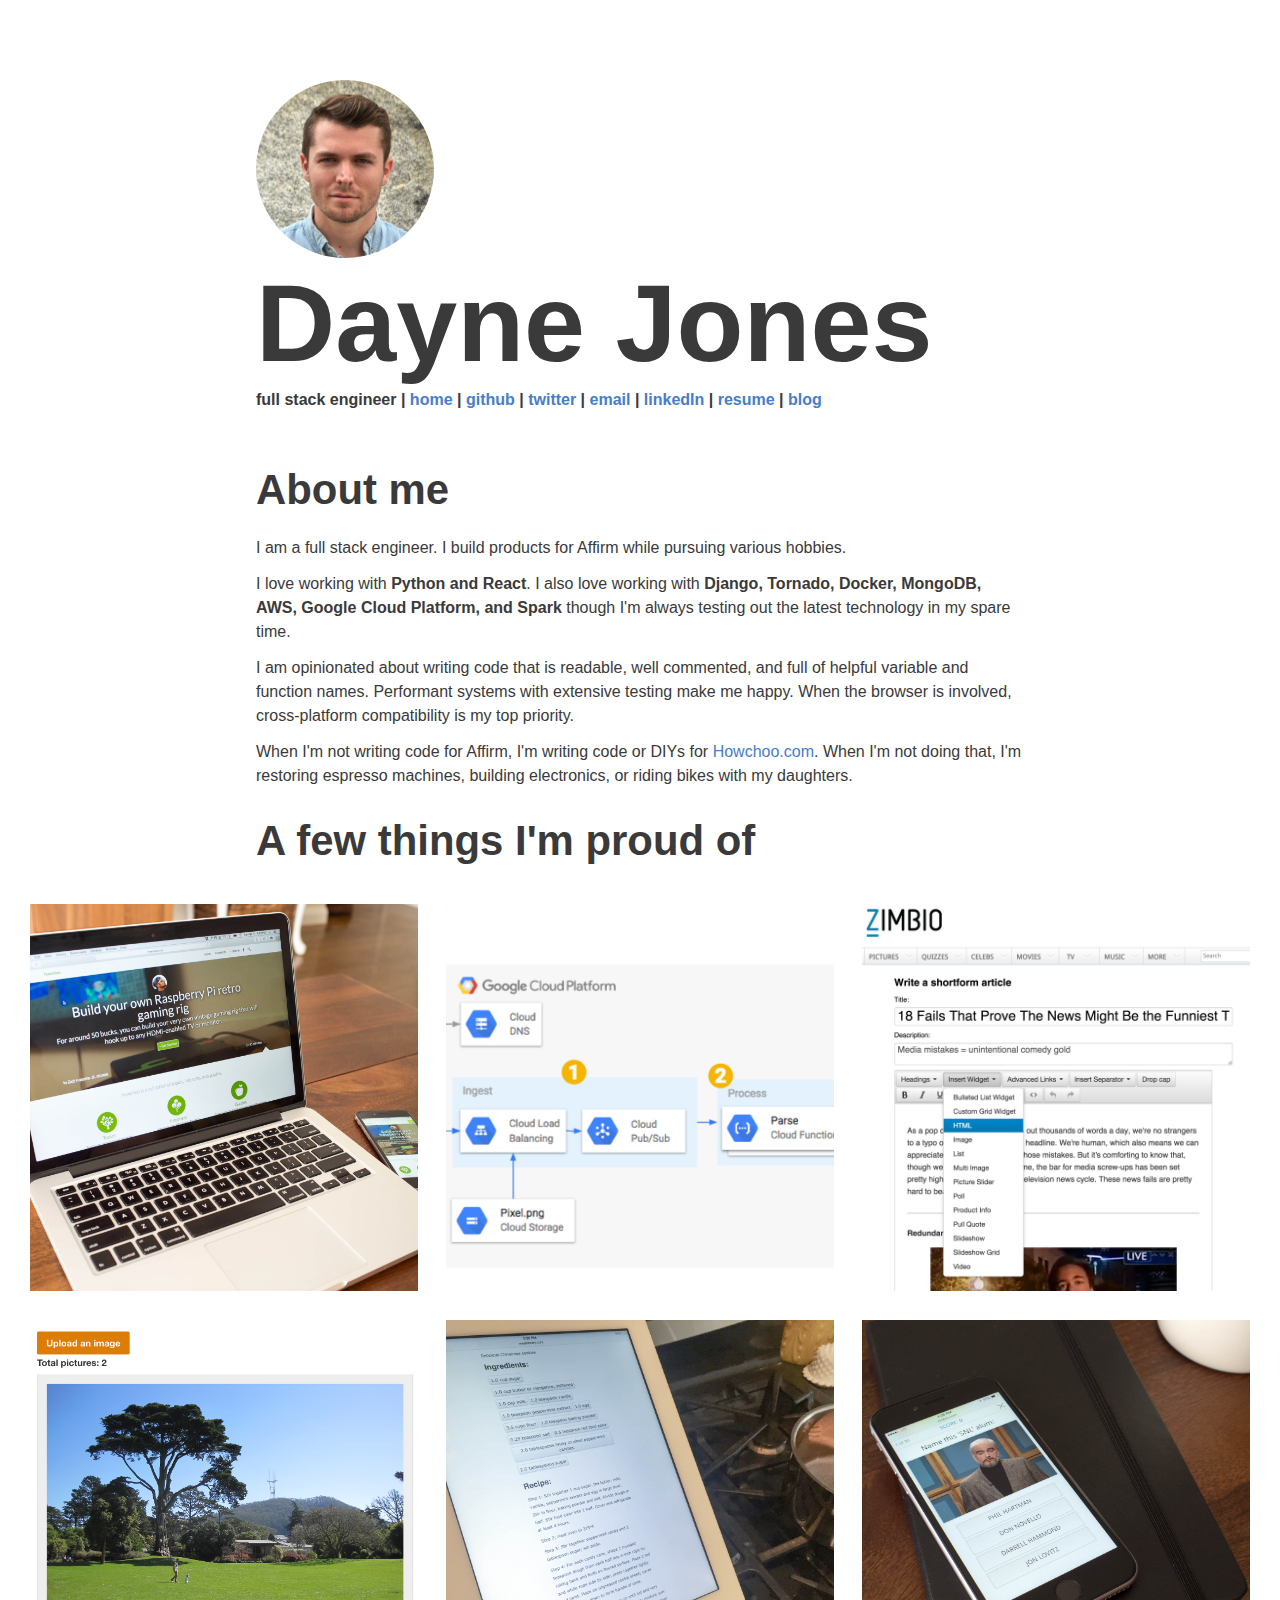
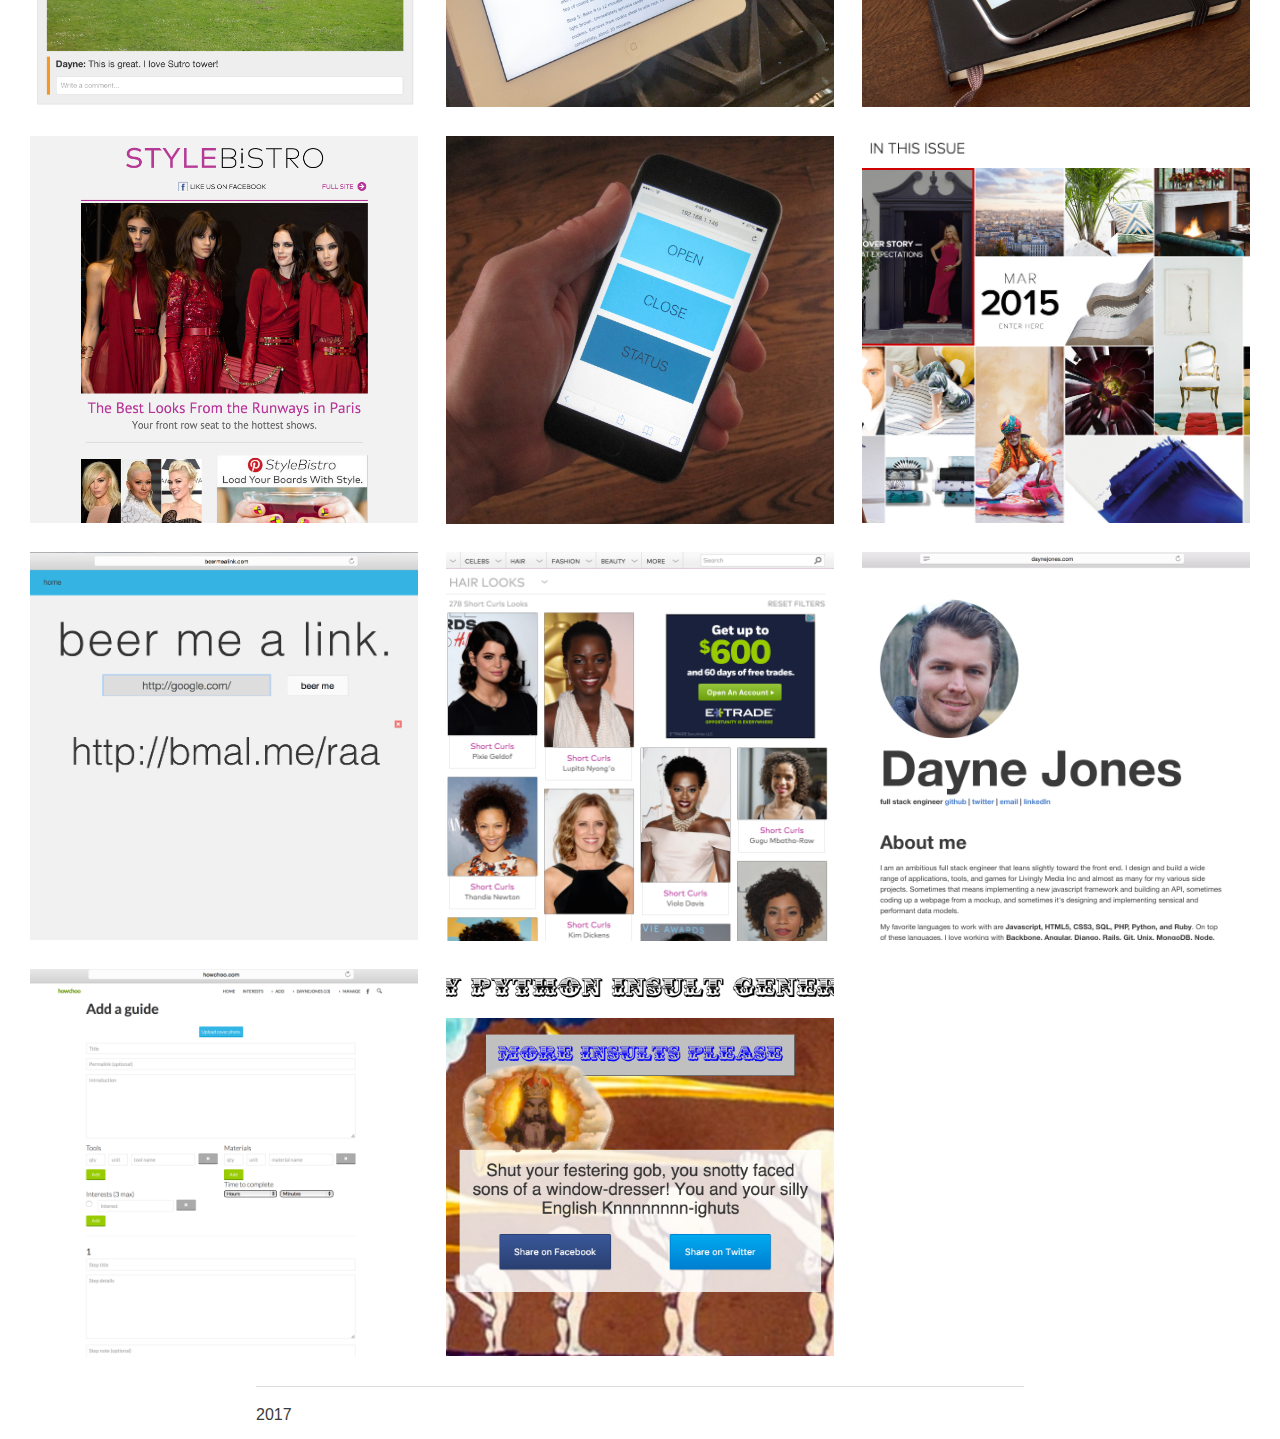
<file: index.html>
<!DOCTYPE HTML>
<html lang="en">
<head>
    <title>Dayne Jones - Software Engineer</title>
    <link rel="stylesheet" href="stylesheets/css/index.css" />
    <link rel="icon" type="image/ico" href="/favicon.ico">
    <meta name="viewport" content="width=device-width, initial-scale=1, minimum-scale=1, user-scalable=yes">
</head>
<body>
  <header>
    <div class="meta">
      <img src="/img/profile-pic-2.jpg">
      <h1>Dayne Jones</h1>
      <h5>full stack engineer |
        <a href="/">home</a> |
        <a href="https://github.com/daynejones">github</a> |
        <a href="http://twitter.com/daynejones">twitter</a> |
        <a href="mailto:jones.dayne@gmail.com">email</a> |
        <a href="https://www.linkedin.com/in/daynejones">linkedIn</a> |
        <a href="/resume.pdf">resume</a> |
        <a href="/blog.html">blog</a>
      </h5>
    </div>
  </header>
  <main>
    <!-- ABOUT -->
    <div class="about">
      <h3>About me</h3>
      <p>I am a full stack engineer. I build products for Affirm while pursuing various hobbies.</p>
      <p>I love working with <b>Python and React</b>. I also love working with <b>Django, Tornado, Docker, MongoDB, AWS, Google Cloud Platform, and Spark</b> though I'm always testing out the latest technology in my spare time.</p>
      <p>I am opinionated about writing code that is readable, well commented, and full of helpful variable and function names. Performant systems with extensive testing make me happy. When the browser is involved, cross-platform compatibility is my top priority.</p>
      <p>When I'm not writing code for Affirm, I'm writing code or DIYs for <a href="http://howchoo.com">Howchoo.com</a>. When I'm not doing that, I'm restoring espresso machines, building electronics, or riding bikes with my daughters.</p>
    </div>
    <!-- END ABOUT -->
  </main>

  <!-- PROJECTS -->
  <div class="projects-title">
    <h3>A few things I'm proud of</h3>
  </div>
  <div class="projects">

    <!-- Howchoo -->
    <section>
      <a href="#howchoo">
        <div class="overlay">
          <h4>Howchoo</h4>
        </div>
        <img src="img/howchoo.jpg">
      </a>
      <div class="lightbox" id="howchoo">
        <img src="img/howchoo.jpg">
        <div>
          <h5>Python, Django, Backbone, jQuery, the Bourbon family</h5>
          <h5><a href="http://howchoo.com/">Live Site</a></h5>
          <p>Howchoo is a DIY network. I'm one of the 2 engineers who built and actively maintain the entire application. At Howchoo, users build and share do it yourself guides covering a wide range of topics from carpentry to programming. This is an ongoing project that gets a significant amount of traffic.</p>
        </div>
        <a href="#_">Close</a>
      </div>
    </section>
    <!-- End Howchoo -->

    <!-- Poor Man's Data Pipeline-->
    <section>
      <a href="#dataPipeline">
        <div class="overlay">
          <h4>The Poor Man's Data Pipeline</h4>
        </div>
        <img src="img/data-pipeline.jpg">
      </a>
      <div class="lightbox" id="dataPipeline">
        <img src="img/data-pipeline.jpg">
        <div>
          <h5>Google Cloud Platform, Node</h5>
          <h5><a href="http://daynejones.com/posts/poor-mans-data-pipeline">Blog</a> | <a href="https://github.com/daynejones/poor-mans-pipeline">Github</a></h5>
          <p>Tasked with creating a simple data pipeline, I utilized cloud architecture to create a simple, elegant solution that is flexible and infinitely scalable.</p>
        </div>
        <a href="#_">Close</a>
      </div>
    </section>
    <!-- End Data Pipeline -->

    <!-- Zimbio Editor -->
    <section>
      <a href="#zimbioEditor">
        <div class="overlay">
          <h4>Livingly's Article Publishing Platform</h4>
        </div>
        <img src="img/zimbio-editor.png">
      </a>
      <div class="lightbox" id="zimbioEditor">
        <img src="img/zimbio-editor.png">
        <div>
          <h5>jQuery, tinyMCE</h5>
          <h5>An example is any article published at <a href="http://livingly.com/">Livingly.com</a>, <a href="http://zimbio.com/">Zimbio.com</a>, <a href="http://stylebistro.com">StyleBistro.com</a>, or <a href="http://lonny.com/">Lonny.com</a> in the last year or so.</h5>
          <p>Across all of Livingly's brands, the article publishing platform is used heavily for producing content. Utilizing the concept of widgets (and heavily modifying the tinyMCE text editor), myself and another engineer were able to build a platform that is relied upon today for 100% of the content published through Livingly's websites. Apart from being successful for editors, developers are able to quickly and easily add features and widgets to this editor taking my original application design and documentation as guidance.</p>
        </div>
        <a href="#_">Close</a>
      </div>
    </section>
    <!-- End Zimbio Editor -->

    <!-- Mean app -->
    <section>
      <a href="#mean">
        <div class="overlay">
          <h4>Dayne's MEAN app</h4>
        </div>
        <img src="img/livestream.png">
      </a>
      <div class="lightbox" id="mean">
        <img src="img/livestream.png">
        <div>
          <h5>Node, Express, Mongodb, Angular, the Bourbon family</h5>
          <h5><a href="https://github.com/daynejones/first-node-app">Github</a></h5>
          <p>My first exposure to Mongodb, Express, AngularJS, and Node, this app was built in about a week and demonstrates my ability to apply good programming practices even when working with technologies I am not overly familiar with. This app is a realtime photo stream that uses polling to fetch updates on a regular basis.</p>
        </div>
        <a href="#_">Close</a>
      </div>
    </section>
    <!-- End Mean app -->

    <!-- Meal Library -->
    <section>
      <a href="#meallib">
        <div class="overlay">
          <h4>The Meal Library</h4>
        </div>
        <img src="img/meallib.jpg">
      </a>
      <div class="lightbox" id="meallib">
        <img src="img/meallib.jpg">
        <div>
          <h5>Rails, Bootstrap, jQuery</h5>
          <h5><a href="https://github.com/daynejones/meallib">Github</a></h5>
          <p>Built quickly to learn Rails and Bootstrap, this is a basic recipe application. Users can build recipes with ingredients, steps, and cook times. I'm particularly proud of the recipe editor which uses nested forms to make the backend very easy to update.</p>
        </div>
        <a href="#_">Close</a>
      </div>
    </section>
    <!-- End Meal Library -->

    <!-- Zimbio Trivia -->
    <section>
      <a href="#trivia">
        <div class="overlay">
          <h4>Zimbio Trivia</h4>
        </div>
        <img src="img/trivia.jpg">
      </a>
      <div class="lightbox" id="trivia">
        <img src="img/trivia.jpg">
        <div>
          <h5>Python, Django, Backbone, jQuery</h5>
          <h5><a href="http://zimbio.com/trivia">Live Site</a></h5>
          <p>Following Zimbio's personality quiz success, trivia was the obvious next feature. Keeping performance and mobile first in mind, I built Zimbio's trivia as a single page backbone app. It has proven to be a performant and usable solution and has seen millions of pageviews monthly.</p>
        </div>
        <a href="#_">Close</a>
      </div>
    </section>

    <!-- Campaign Monitor -->
    <section>
      <a href="#campaignMonitor">
        <div class="overlay">
          <h4>Livingly's Email Marketing</h4>
        </div>
        <img src="img/stylebistro-email.png">
      </a>
      <div class="lightbox" id="campaignMonitor">
        <img src="img/stylebistro-email.png">
        <div>
          <h5>HTML Tables</h5>
          <h5>Examples can be found by subscribing to the email newsletters of any of Livingly's brands.</h5>
          <p>Put in charge of Livingly's email marketing technical needs, I was tasked with revamping the email templates for all 3 brands and moving from one provider to another. Having personally sought out the right platform for the company, I was able to build extremely compatible and mobile friendly templates that could be built and sent easily by a non technical user.</p>
        </div>
        <a href="#_">Close</a>
      </div>
    </section>
    <!-- End Campaign Monitor -->

    <!-- Raspberry Pi Garage Door Opener -->
    <section>
      <a href="#raspberrypi">
        <div class="overlay">
          <h4>Raspberry Pi Garage Door Opener</h4>
        </div>
        <img src="img/garage-door.jpg">
      </a>
      <div class="lightbox" id="raspberrypi">
        <img src="img/garage-door.jpg">
        <div>
          <h5>PHP, jQuery, Raspberry Pi</h5>
          <h5><a href="https://github.com/daynejones/Garage-Door-Pi">Github</a></h5>
          <p>As an interesting side project, I wanted to be able to open my garage door from a web app. I built the application and wired up my garage door using some relays and reed switches. Warning: the code isn't pretty!</p>
        </div>
        <a href="#_">Close</a>
      </div>
    </section>
    <!-- End Raspberry Pi Garage Door Opener -->

    <!-- Lonny Magazine Visual Index -->
    <section>
      <a href="#lonnymag">
        <div class="overlay">
          <h4>Lonny Magazine Visual Index</h4>
        </div>
        <img src="img/visual-index.png">
      </a>
      <div class="lightbox" id="lonnymag">
        <img src="img/visual-index.png">
        <div>
          <h5>Django, Backbone, jQuery, Gsap.js</h5>
          <h5><a href="http://www.lonny.com/mag/D93AaQkHGCZ/March+2015/index">Live Site</a></h5>
          <p>Lonny magazine needed to port their old print magazine to the web in a unique, interesting way. One of the main components of the magazine is the visual index. Using CSS3 only, I was able to build an interactive visual index for the magazine that works and looks good in every browser and device. I was also fully responsible for building the backend and tool that an editor uses to build one of these.</p>
        </div>
        <a href="#_">Close</a>
      </div>
    </section>
    <!-- End Lonny mag -->

    <!-- Beer Me a Link -->
    <section>
      <a href="#bmal">
        <div class="overlay">
          <h4>Beer Me a Link</h4>
        </div>
        <img src="img/bmal.png">
      </a>
      <div class="lightbox" id="bmal">
        <img src="img/bmal.png">
        <div>
          <h5>PHP, jQuery</h5>
          <h5><a href="https://github.com/daynejones/bmal">Github</a></h5>
          <p>What started as a joke ended up as a URL shortener.</p>
        </div>
        <a href="#_">Close</a>
      </div>
    </section>
    <!-- end Beer me a link  -->

    <!-- StyleBistro lookbooks -->
    <section>
      <a href="#lookbooks">
        <div class="overlay">
          <h4>StyleBistro Lookbooks</h4>
        </div>
        <img src="img/lookbooks.png">
      </a>
      <div class="lightbox" id="lookbooks">
        <img src="img/lookbooks.png">
        <div>
          <h5>Django, jQuery</h5>
          <h5><a href="http://www.stylebistro.com/lookbooks">Live Site</a></h5>
          <p>This project was major redesign of StyleBistro's main portal to their slideshows. Using a 4 column "pinterest-esque" layout, I was able to organize a huge amount of related data into a very usable format. I was responsible for the frontend as well as the API which can be seen during infinite scroll on the page.</p>
        </div>
        <a href="#_">Close</a>
      </div>
    </section>
    <!-- End StyleBistro lookbooks -->

    <!-- Daynejones.com -->
    <section>
      <a href="#daynejones">
        <div class="overlay">
          <h4>Daynejones.com</h4>
        </div>
        <img src="img/daynejones.png">
      </a>
      <div class="lightbox" id="daynejones">
        <img src="img/daynejones.png">
        <div>
          <h5>HTML, CSS, The Bourbon Family</h5>
          <p>Every good developer needs a personal site. I set out to make this as simple and cross browser compatible as possible with no javascript required. It was built for mobile first and utilizes a responsive grid.</p>
        </div>
        <a href="#_">Close</a>
      </div>
    </section>
    <!-- End Daynejones.com -->

    <!-- Howchoo Guide Tool -->
    <section>
      <a href="#howchooGuide">
        <div class="overlay">
          <h4>Howchoo Guide Tool</h4>
        </div>
        <img src="img/howchoo-guide.png">
      </a>
      <div class="lightbox" id="howchooGuide">
        <img src="img/howchoo-guide.png">
        <div>
          <h5>Django, Backbone</h5>
          <p>Rebuilding Howchoo's guide publishing tool was my first task upon joining the Howchoo team. Utilizing Django's formsets on the backend and <a href="https://github.com/daynejones/backbone-formset">a custom built Backbone plugin</a> on the front end, I was able to build a dynamic tool that is great for the user and very flexible for the developer.</p>
        </div>
        <a href="#_">Close</a>
      </div>
    </section>
    <!-- End Howchoo Guide Tool -->

    <!-- Monty Python Insults -->
    <section>
      <a href="#montyPython">
        <div class="overlay">
          <h4>Monty Python Insult Generator</h4>
        </div>
        <img src="img/monty-python.png">
      </a>
      <div class="lightbox" id="montyPython">
        <img src="img/monty-python.png">
        <div>
          <h5>Flask, Backbone</h5>
          <h5><a href="http://montypythoninsults.com/">Live Site</a> | <a href="https://github.com/daynejones/monty-python-insults">Github</a></h5>
          <p>A quick two week project, The Monty Python Insult Generator was a late night idea turned into a live webapp. It is by far my greatest achievement to date.</p>
        </div>
        <a href="#_">Close</a>
      </div>
    </section>
    <!-- End Monty Python Insults -->
  </div>
  <!-- END PROJECTS -->
  <footer>
  <hr>
  <p>2017</p>
  </footer>
</body>
</file>
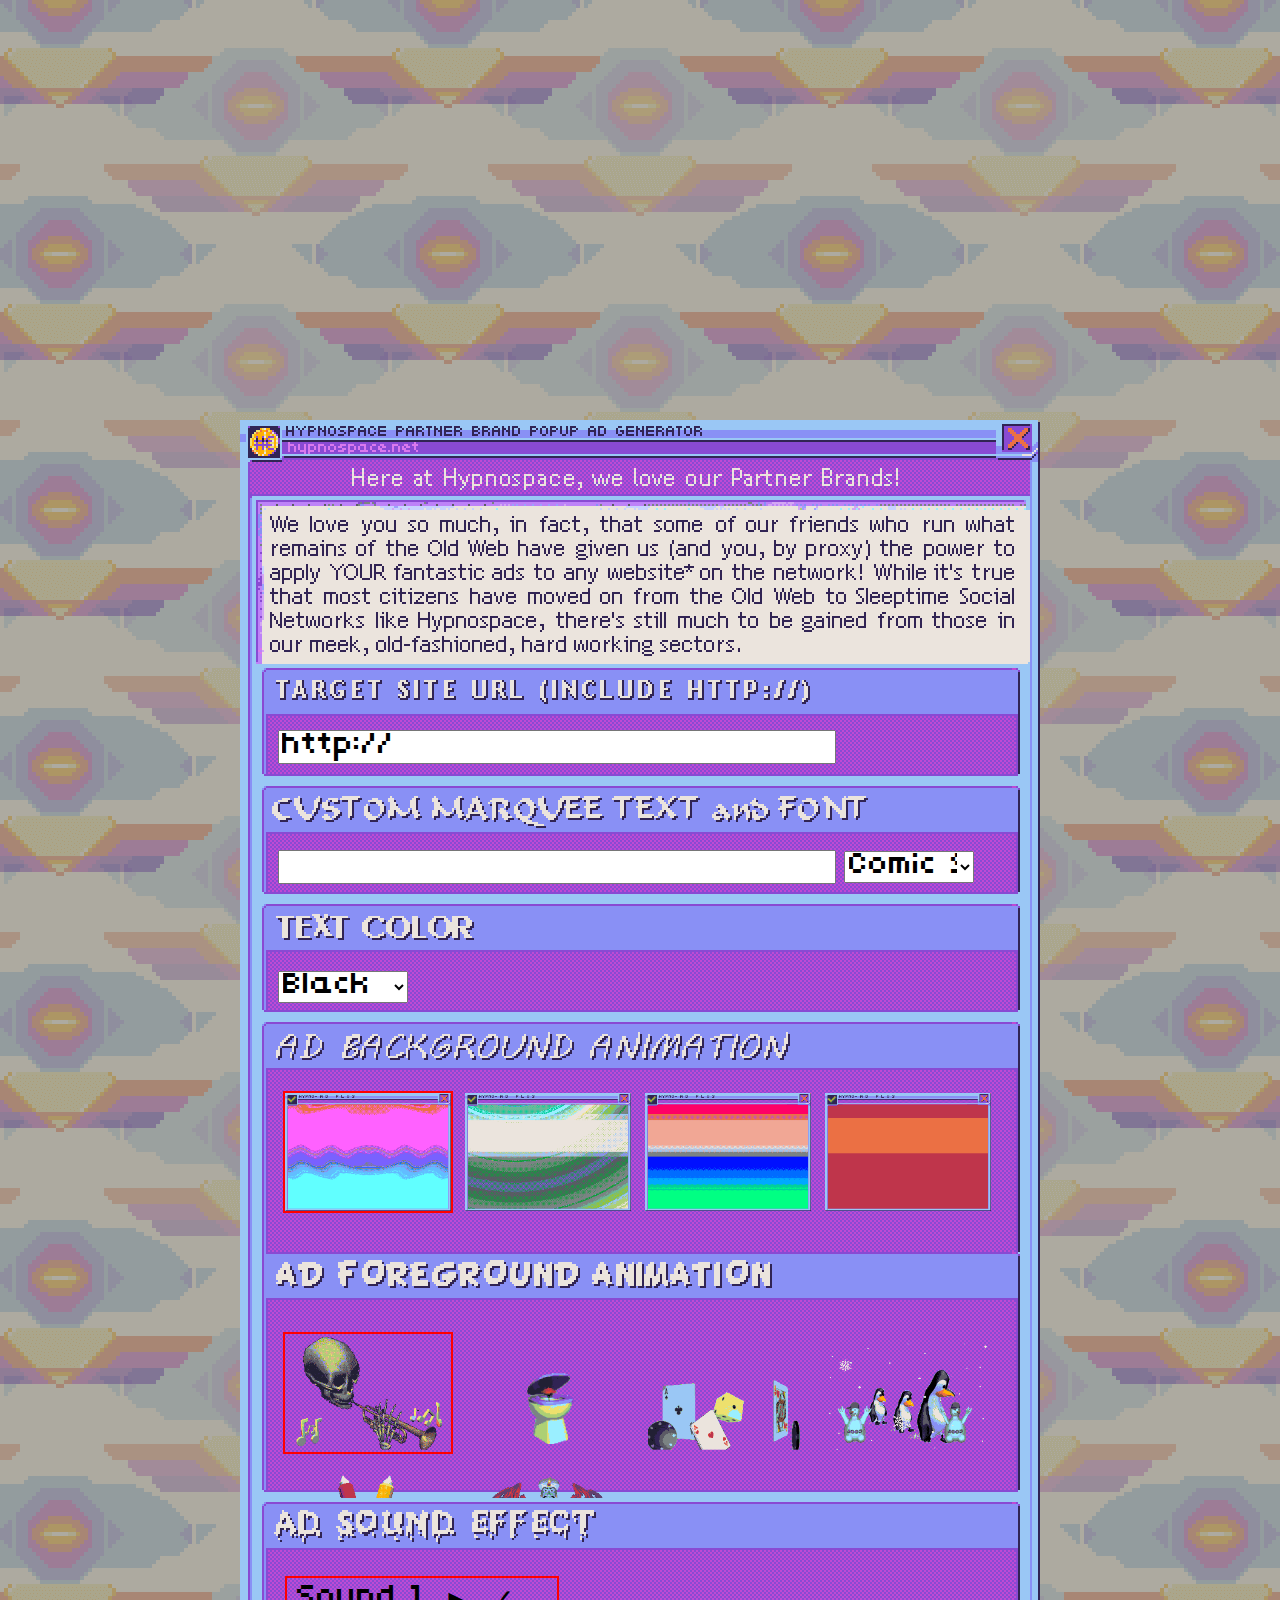
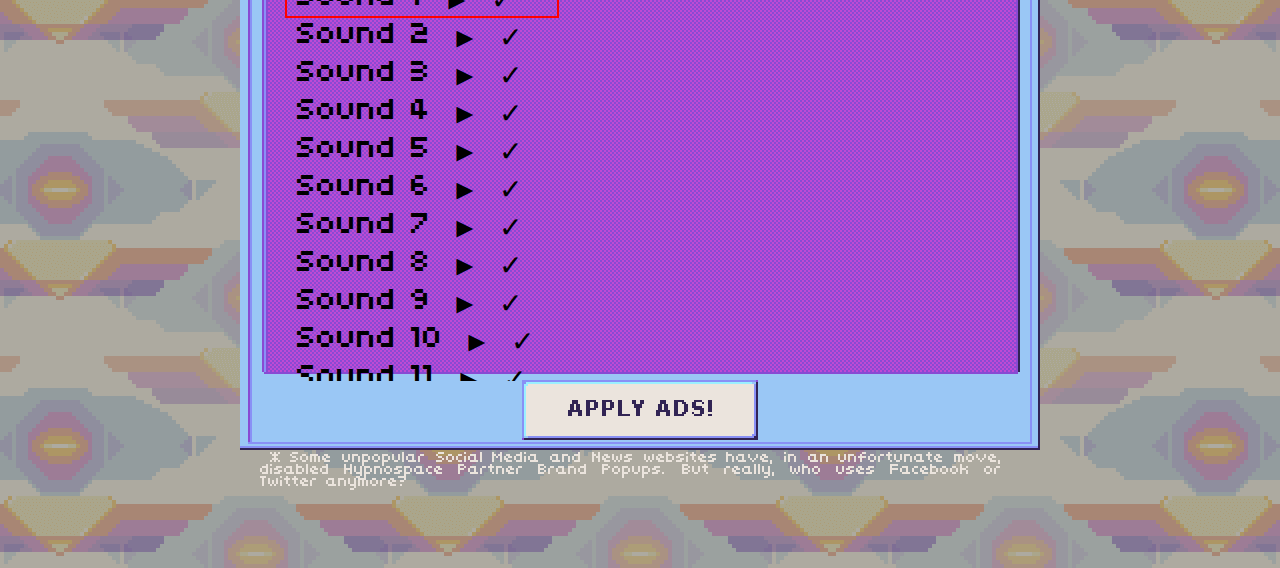
<file: hypnospace/index.html>
<!DOCTYPE html>
<html>
  <head>
    <title>HYPNOSPACE PARTNER BRAND POPUP AD GENERATOR - Hypnospace Outlaw for PC, MAC, and LINUX</title>
    <link href="style/main.css" rel="stylesheet" type="text/css">
    <script type="text/javascript" src="main.js"></script>
    <meta name="twitter:card" content="summary" />
    <meta name="twitter:site" content="@jaytholen" />
    <meta name="twitter:creator" content="@jaytholen" />
    <meta property="og:url" content="http://hypnospace.net/" />
    <meta property="og:title" content="HYPNOSPACE PARTNER BRAND POPUP AD GENERATOR - Hypnospace Outlaw for PC, MAC, and LINUX" />
    <meta property="og:description" content="Make your own bizarre invasive pop-up ads and apply them to any website! Then check out Hypnospace Outlaw, a game for PC, MAC, and LINUX!" />
    <meta property="og:image" content="http://daynejones.com/hypnospace/img/meta.png" />
    <script type="text/javascript">
        // both types of images go in the img folder
        var BGIMAGES = ['bg-0.gif', 'bg-1.gif', 'bg-2.gif', 'bg-3.gif'],
            IMAGES = ['0.gif', '1.gif','2.gif','3.gif','4.gif','5.gif'],
            SOUNDS = ['sound_0.mp3','sound_1.mp3','sound_2.mp3','sound_3.mp3',
                      'sound_4.mp3','sound_5.mp3','sound_6.mp3','sound_7.mp3',
                      'sound_8.mp3','sound_9.mp3','sound_10.mp3','sound_11.mp3',
                      'sound_12.mp3','sound_13.mp3','sound_14.mp3','sound_15.mp3']
    </script>
  </head>
  <body>
    <iframe id="theVideo" class="the-video" width="640" height="360" src="https://www.kickstarter.com/projects/jaytholen/hypnospace-outlaw/widget/video.html" frameborder="0" scrolling="no"> </iframe>
    <iframe sandbox="allow-same-origin allow-scripts allow-popups allow-forms" class="the-frame" id="theFrame"></iframe>
    <form id="theForm" class="the-form">
      <div class="fieldsets">
        <fieldset>
          <input id="userURL" type="url" value="http://">
        </fieldset>
        <fieldset>
          <input id="userText" type="text">
          <select id="fontChoice">
            <option value="0">Comic Sans</option>
            <option value="1">Times</option>
            <option value="2">Arial</option>
            <option value="3">Impact</option>
          </select>
        </fieldset>
        <fieldset>
          <select id="colorChoice">
            <option value="black">Black</option>
            <option value="blue">Blue</option>
            <option value="brown">Brown</option>
            <option value="cyan">Cyan</option>
            <option value="gold">Gold</option>
            <option value="green">Green</option>
            <option value="grey">Grey</option>
            <option value="lime">Lime</option>
            <option value="pink">Pink</option>
            <option value="purple">Purple</option>
            <option value="white">White</option>
          </select>
        </fieldset>
        <fieldset class="select-bg-fieldset">
          <div id="selectBgGif" class="select-gifs">
            <!--<img class="select-bg-gif" data-number="2" src="img/bg-2.gif">-->
          </div>
        </fieldset>
        <fieldset class="select-gif-fieldset">
          <div id="selectGif" class="select-gifs">
            <!--<img class="select-gif" data-number="2" src="img/2.gif">-->
          </div>
        </fieldset>
        <fieldset class="select-sound-fieldset">
          <div id="selectSound"></div>
        </fieldset>
        <div id="submit" class="submit-button"></div>
      </div>
    </form>
  </body>
  <script type="text/javascript">
    var selectBgGif = document.getElementById("selectBgGif");
    var selectGif = document.getElementById("selectGif");

    var bgGifs = '';
    for (var i=0; i < BGIMAGES.length; i++){
        bgGifs = bgGifs + '<img class="select-bg-gif' + (i == 0 ? ' selected' : '') + 
                      '" data-number="' + i + '" src="img/bg-' + i + '.gif">'
    }
    selectBgGif.innerHTML = bgGifs;

    var gifs = '';
    for (var i=0; i < IMAGES.length; i++){
        gifs = gifs + '<img class="select-gif' + (i == 0 ? ' selected' : '') + 
                      '" data-number="' + i + '" src="img/' + i + '.gif">'
    }
    selectGif.innerHTML = gifs;
  </script><BR><BR>
</html>
</file>
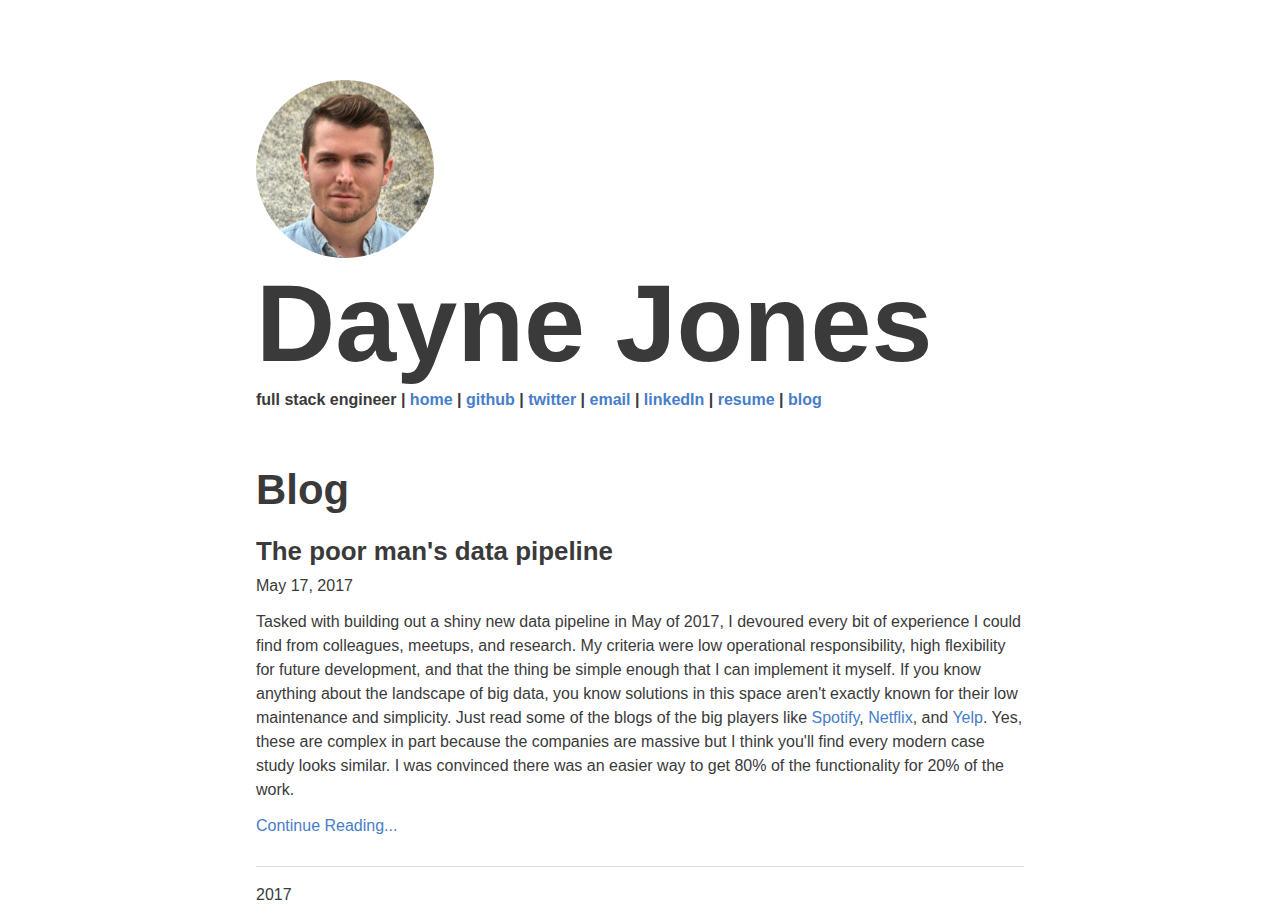
<file: blog.html>
<!DOCTYPE HTML>
<html lang="en">
<head>
    <title>Dayne Jones - Software Engineer</title>
    <link rel="stylesheet" href="stylesheets/css/index.css" />
    <link rel="icon" type="image/ico" href="/favicon.ico">
    <meta name="viewport" content="width=device-width, initial-scale=1, minimum-scale=1, user-scalable=yes">
</head>
<body>
  <header>
    <div class="meta">
      <img src="/img/profile-pic-2.jpg">
      <h1>Dayne Jones</h1>
      <h5>full stack engineer |
        <a href="/">home</a> |
        <a href="https://github.com/daynejones">github</a> |
        <a href="http://twitter.com/daynejones">twitter</a> |
        <a href="mailto:jones.dayne@gmail.com">email</a> |
        <a href="https://www.linkedin.com/in/daynejones">linkedIn</a> |
        <a href="/resume.pdf">resume</a> |
        <a href="/blog.html">blog</a>
      </h5>
    </div>
  </header>
  <main>
    <!-- ABOUT -->
    <div class="about">
      <h3>Blog</h3>
      <h4>The poor man's data pipeline</h4>
      <p>May 17, 2017</p>
      <p>Tasked with building out a shiny new data pipeline in May of 2017, I devoured every bit of experience I could find from colleagues, meetups, and research. My criteria were low operational responsibility, high flexibility for future development, and that the thing be simple enough that I can implement it myself. If you know anything about the landscape of big data, you know solutions in this space aren't exactly known for their low maintenance and simplicity. Just read some of the blogs of the big players like <a href="https://labs.spotify.com/2016/02/25/spotifys-event-delivery-the-road-to-the-cloud-part-i/">Spotify</a>, <a href="https://medium.com/netflix-techblog/evolution-of-the-netflix-data-pipeline-da246ca36905">Netflix</a>, and <a href="https://engineeringblog.yelp.com/2016/07/billions-of-messages-a-day-yelps-real-time-data-pipeline.html">Yelp</a>. Yes, these are complex in part because the companies are massive but I think you'll find every modern case study looks similar. I was convinced there was an easier way to get 80% of the functionality for 20% of the work.</p>
      <p><a href="/posts/poor-mans-data-pipeline">Continue Reading...</a></p>
    <!-- END ABOUT -->
  </main>
  <!-- END PROJECTS -->
  <footer>
  <hr>
  <p>2017</p>
  </footer>
</body>
</file>
<file: hypnospace/style/main.css>
body {
    background-image: url('../img/site-bg.png');
}

body.no-bg {
    background-image: none;
}

@font-face {
    font-family: 'somybmp01_7regular';
    src: url('font.woff2') format('woff2'),
         url('font.woff') format('woff');
    font-weight: normal;
    font-style: normal;

}

iframe.the-frame {
    position: fixed;
    border: none;
    top: 0; right: 0;
    bottom: 0; left: 0;
    width: 100%;
    height: 100%;
    z-index: 1;
    display: none;
}

iframe.the-video {
  display: block;
  margin: 30px auto;
}

.window {
    z-index: 10;
    height: 390px;
    width: 548px;
    position: absolute;
}

.window img {
  position: absolute;
  left: 0;
  top: 0;
}

.window a {
  text-decoration: none;
  color: inherit;
}

.window .close {
  right: 8px;
  width: 30px;
  height: 28px;
}

.window .check {
  left: 8px;
  width: 32px;
  height: 34px;
}

.window .check, .window .close {
  position: absolute;
  top: 4px;
  cursor: pointer;
}

marquee {
    text-transform: uppercase;
    margin: 100px 10px 0;
    /* margin: 0 40px; */
    font-size: 50px;
}

.select-gifs {
  width: 720px;
  height: 160px;
  overflow: scroll;
  padding: 4px 0;
}

.select-bg-gif {
  width: 23%;
  margin: 0 1% 2%;
  box-sizing: border-box;
  cursor: pointer;
}

.select-gif {
  width: 23%;
  margin: 0 1%;
  float: left;
  box-sizing: border-box;
  cursor: pointer;
}

.select-bg-fieldset {
  margin-bottom: 57px;
}

.select-gif-fieldset {
  margin-bottom: 60px;
}

img.selected, .select-sound-fieldset .selected {
  outline: 2px solid red;
}

.submit-button {
  position: absolute;
  bottom: 85px;
  width: 236px;
  margin-left: -118px;
  left: 50%;
  height: 59px;
  cursor: pointer;
}

form {
  display: block;
}

.the-form {
  background-image: url('../img/form-bg.png');
  background-repeat: no-repeat;
  background-size: cover;
  margin: 0 auto;
  width: 800px;
  height: 1704px;
  position: relative;
}

.select-sound-fieldset {
  font-size: 28px;
  overflow: scroll;
  height: 386px;
}

.sound-container {
  padding: 5px 10px 0;
  max-width: 250px;
}

.play {
  cursor: pointer;
  margin-left: 20px;
}

.select-sound {
  cursor: pointer;
  margin-left: 20px;
}

fieldset {
  margin-bottom: 71px;
  font-family: 'somybmp01_7regular', Arial, sans-serif;
}

fieldset input[type="text"], fieldset input[type="url"] {
  font-family: 'somybmp01_7regular', Arial, sans-serif;
  width: 550px;
  height: 28px;
  font-size: 28px;
}

fieldset select {
  font-family: 'somybmp01_7regular', Arial, sans-serif;
  width: 130px;
  font-size: 28px;
}

.fieldsets {
  padding-top: 304px;
  padding-left: 24px;
}

button {
  font-size: 30px;
  border-radius: 10px;
}

/*
 * FONTS
 */

.font-comic {
  font-family: "Comic Sans MS", cursive, sans-serif;
}

.font-times {
  font-family: "Times New Roman", Times, serif;
}

.font-arial {
  font-family: Arial, Helvetica, sans-serif;
}

.font-impact {
  font-family: Impact, Charcoal, sans-serif;
}


/*
 * FORM LIBRARY
 */

fieldset {
  border: none;
}

form label {
  display: block;
  float: left;
  clear: left;
  margin: 10px 0;
}
form label b {
  display: block;
  float: left;
  width: 80px;
  margin-right: 20px;
}
form label input,
form label textarea,
form label select {
  float: left;
  width: 180px;
}
form label input[type="radio"],
form label input[type="checkbox"] {
  width: 20px;
}
form p {
  clear: left;
  margin: 10px 0 0;
}
form input[type="submit"] {
  margin-left: 100px;
}
</file>
<file: stylesheets/css/index.css>
html {
  box-sizing: border-box; }

*, *::after, *::before {
  box-sizing: inherit; }

button, input[type="button"], input[type="reset"], input[type="submit"],
button {
  -webkit-appearance: none;
  -moz-appearance: none;
  -ms-appearance: none;
  -o-appearance: none;
  appearance: none;
  -webkit-font-smoothing: antialiased;
  background-color: #477dca;
  border-radius: 3px;
  border: none;
  color: #fff;
  cursor: pointer;
  display: inline-block;
  font-family: "Helvetica Neue", "Helvetica", "Roboto", "Arial", sans-serif;
  font-size: 1em;
  font-weight: 600;
  line-height: 1;
  padding: 0.75em 1em;
  text-decoration: none;
  user-select: none;
  vertical-align: middle;
  white-space: nowrap; }
  button:hover, button:focus, input[type="button"]:hover, input[type="button"]:focus, input[type="reset"]:hover, input[type="reset"]:focus, input[type="submit"]:hover, input[type="submit"]:focus,
  button:hover,
  button:focus {
    background-color: #2c5999;
    color: #fff; }
  button:disabled, input[type="button"]:disabled, input[type="reset"]:disabled, input[type="submit"]:disabled,
  button:disabled {
    cursor: not-allowed;
    opacity: 0.5; }

fieldset {
  background-color: #f7f7f7;
  border: 1px solid #ddd;
  margin: 0 0 0.75em;
  padding: 1.5em; }

input,
label,
select {
  display: block;
  font-family: "Helvetica Neue", "Helvetica", "Roboto", "Arial", sans-serif;
  font-size: 1em; }

label {
  font-weight: 600;
  margin-bottom: 0.375em; }
  label.required::after {
    content: "*"; }
  label abbr {
    display: none; }

input[type="color"], input[type="date"], input[type="datetime"], input[type="datetime-local"], input[type="email"], input[type="month"], input[type="number"], input[type="password"], input[type="search"], input[type="tel"], input[type="text"], input[type="time"], input[type="url"], input[type="week"], textarea,
select[multiple=multiple],
textarea {
  background-color: #fafafa;
  border: 1px solid #ddd;
  border-radius: 3px;
  box-shadow: inset 0 1px 3px rgba(0, 0, 0, 0.06);
  box-sizing: border-box;
  font-family: "Helvetica Neue", "Helvetica", "Roboto", "Arial", sans-serif;
  font-size: 1em;
  margin-bottom: 0.75em;
  padding: 0.5em;
  transition: border-color;
  width: 100%; }
  input[type="color"]:hover, input[type="date"]:hover, input[type="datetime"]:hover, input[type="datetime-local"]:hover, input[type="email"]:hover, input[type="month"]:hover, input[type="number"]:hover, input[type="password"]:hover, input[type="search"]:hover, input[type="tel"]:hover, input[type="text"]:hover, input[type="time"]:hover, input[type="url"]:hover, input[type="week"]:hover, textarea:hover,
  select[multiple=multiple]:hover,
  textarea:hover {
    border-color: #c4c4c4; }
  input[type="color"]:focus, input[type="date"]:focus, input[type="datetime"]:focus, input[type="datetime-local"]:focus, input[type="email"]:focus, input[type="month"]:focus, input[type="number"]:focus, input[type="password"]:focus, input[type="search"]:focus, input[type="tel"]:focus, input[type="text"]:focus, input[type="time"]:focus, input[type="url"]:focus, input[type="week"]:focus, textarea:focus,
  select[multiple=multiple]:focus,
  textarea:focus {
    border-color: #477dca;
    box-shadow: inset 0 1px 3px rgba(0, 0, 0, 0.06), 0 0 5px rgba(55, 112, 192, 0.7);
    outline: none; }

textarea {
  resize: vertical; }

input[type="search"] {
  -webkit-appearance: none;
  -moz-appearance: none;
  -ms-appearance: none;
  -o-appearance: none;
  appearance: none; }

input[type="checkbox"],
input[type="radio"] {
  display: inline;
  margin-right: 0.375em; }

input[type="file"] {
  padding-bottom: 0.75em;
  width: 100%; }

select {
  margin-bottom: 1.5em;
  max-width: 100%;
  width: auto; }

ul,
ol {
  list-style-type: none;
  margin: 0;
  padding: 0; }
dl {
  margin-bottom: 0.75em; }
  dl dt {
    font-weight: bold;
    margin-top: 0.75em; }
  dl dd {
    margin: 0; }

table {
  -webkit-font-feature-settings: "kern", "liga", "tnum";
  -moz-font-feature-settings: "kern", "liga", "tnum";
  -ms-font-feature-settings: "kern", "liga", "tnum";
  font-feature-settings: "kern", "liga", "tnum";
  border-collapse: collapse;
  margin: 0.75em 0;
  table-layout: fixed;
  width: 100%; }

th {
  border-bottom: 1px solid #b7b7b7;
  font-weight: 600;
  padding: 0.75em 0;
  text-align: left; }

td {
  border-bottom: 1px solid #ddd;
  padding: 0.75em 0; }

tr,
td,
th {
  vertical-align: middle; }

body {
  -webkit-font-feature-settings: "kern", "liga", "pnum";
  -moz-font-feature-settings: "kern", "liga", "pnum";
  -ms-font-feature-settings: "kern", "liga", "pnum";
  font-feature-settings: "kern", "liga", "pnum";
  -webkit-font-smoothing: antialiased;
  color: #3A3A3A;
  font-family: "Helvetica Neue", "Helvetica", "Roboto", "Arial", sans-serif;
  font-size: 1em;
  line-height: 1.5; }

h1,
h2,
h3,
h4,
h5,
h6 {
  font-family: "Helvetica Neue", "Helvetica", "Roboto", "Arial", sans-serif;
  font-size: 1em;
  line-height: 1.2;
  margin: 0 0 0.75em; }

p {
  margin: 0 0 0.75em; }

a {
  color: #477dca;
  text-decoration: none;
  transition: color 0.1s linear; }
  a:active, a:focus, a:hover {
    color: #2c5999; }
  a:active, a:focus {
    outline: none; }

hr {
  border-bottom: 1px solid #ddd;
  border-left: none;
  border-right: none;
  border-top: none;
  margin: 1.5em 0; }

img,
picture {
  margin: 0;
  max-width: 100%; }

body {
  margin: 0;
  padding: 0; }

.clear {
  clear: both; }

main, header, footer {
  max-width: 68em;
  margin-left: auto;
  margin-right: auto; }
  main::after, header::after, footer::after {
    clear: both;
    content: "";
    display: table; }
  @media screen and (max-width: 40em) {
    main, header, footer {
      padding: 0 3em; } }
  @media screen and (min-width: 40em) and (max-width: 64em) {
    main, header, footer {
      padding: 0 6em; } }
  @media screen and (min-width: 64em) {
    main, header, footer {
      padding: 0 10em; } }

header {
  margin-top: 5em; }
  @media screen and (max-width: 40em) {
    header {
      margin-top: 2em; } }

hr {
  margin: 1em 0; }

h1 {
  margin: 0;
  font-size: 6.85353em; }

h2 {
  margin-bottom: .5em;
  font-size: 4.2358em; }

h3 {
  margin-bottom: .5em;
  font-size: 2.61792em; }

h4 {
  margin-bottom: .25em;
  font-size: 1.618em; }

h5 {
  margin-bottom: .5em;
  font-size: 1em; }

.meta img {
  float: left;
  display: block;
  margin-right: 2.35765%;
  width: 23.23176%;
  border-radius: 50%; }
  .meta img:last-child {
    margin-right: 0; }
  @media screen and (max-width: 40em) {
    .meta img {
      width: 100%; } }
.meta h1 {
  float: left;
  display: block;
  margin-right: 2.35765%;
  width: 100%;
  margin: 0; }
  .meta h1:last-child {
    margin-right: 0; }
  @media screen and (max-width: 40em) {
    .meta h1 {
      font-size: 3em; }
      .meta h1 .backslash {
        display: none; } }
.meta h5 {
  clear: both; }
.meta p {
  font-size: 1.25em; }

main > div {
  margin-top: 3em; }

.projects-title {
  max-width: 68em;
  margin-left: auto;
  margin-right: auto;
  margin-top: 1em;
  margin-bottom: 1em; }
  .projects-title::after {
    clear: both;
    content: "";
    display: table; }
  @media screen and (max-width: 40em) {
    .projects-title {
      padding: 0 3em; } }
  @media screen and (min-width: 40em) and (max-width: 64em) {
    .projects-title {
      padding: 0 6em; } }
  @media screen and (min-width: 64em) {
    .projects-title {
      padding: 0 10em; } }

.projects {
  margin: 0 2.35765%; }
  @media screen and (max-width: 40em) {
    .projects {
      padding: 0 4em;
      margin: 1em 0; } }
  .projects img {
    display: block; }
  .projects section {
    position: relative;
    margin-bottom: 2.35765%; }
    @media screen and (max-width: 40em) {
      .projects section {
        float: left;
        display: block;
        margin-right: 7.42297%;
        width: 100%; }
        .projects section:last-child {
          margin-right: 0; } }
    @media screen and (min-width: 40em) and (max-width: 64em) {
      .projects section {
        float: left;
        display: block;
        margin-right: 2.35765%;
        width: 48.82117%; }
        .projects section:last-child {
          margin-right: 0; }
        .projects section:nth-child(2n) {
          margin-right: 0; }
        .projects section:nth-child(2n+1) {
          clear: left; } }
    @media screen and (min-width: 64em) {
      .projects section {
        float: left;
        display: block;
        margin-right: 2.35765%;
        width: 31.76157%; }
        .projects section:last-child {
          margin-right: 0; }
        .projects section:nth-child(3n) {
          margin-right: 0; }
        .projects section:nth-child(3n+1) {
          clear: left; } }

.overlay {
  position: absolute;
  top: 0;
  left: 0;
  right: 0;
  bottom: 0;
  cursor: pointer;
  opacity: 0;
  -webkit-transition: opacity 0.25s;
  -moz-transition: opacity 0.25s;
  transition: opacity 0.25s;
  background-color: rgba(70, 125, 203, 0.8);
  -webkit-box-align: center;
  -moz-box-align: center;
  box-align: center;
  -webkit-align-items: center;
  -moz-align-items: center;
  -ms-align-items: center;
  -o-align-items: center;
  align-items: center;
  -ms-flex-align: center;
  display: -webkit-box;
  display: -moz-box;
  display: box;
  display: -webkit-flex;
  display: -moz-flex;
  display: -ms-flexbox;
  display: flex; }
  .overlay:hover {
    opacity: 1; }
  .overlay h4 {
    text-align: center;
    width: 100%;
    color: #fff;
    opacity: 0;
    font-size: 16px;
    text-transform: uppercase;
    padding: 0 15%;
    -webkit-transition: all 0.25s;
    -moz-transition: all 0.25s;
    transition: all 0.25s; }
  .overlay:hover h4 {
    opacity: 1;
    transform: scale(1.15); }

footer {
  clear: both; }

.lightbox {
  display: none;
  padding: 5%;
  position: fixed;
  z-index: 9999;
  width: 100%;
  height: 100%;
  top: 0;
  left: 0;
  background: black;
  background: rgba(0, 0, 0, 0.9);
  color: #eaeaea;
  overflow: auto; }
  @media screen and (max-width: 40em) {
    .lightbox {
      width: 100%; } }
  .lightbox img {
    /** Pad the lightbox image */ }
    @media screen and (max-width: 40em) {
      .lightbox img {
        width: 100% !important; } }
    @media screen and (min-width: 40em) and (max-width: 64em) {
      .lightbox img {
        float: left;
        display: block;
        margin-right: 2.35765%;
        width: 48.82117%;
        margin-left: 8.5298%;
        width: auto;
        max-width: 48%;
        max-height: 80%; }
        .lightbox img:last-child {
          margin-right: 0; } }
    @media screen and (min-width: 64em) {
      .lightbox img {
        float: left;
        display: block;
        margin-right: 2.35765%;
        width: 48.82117%;
        margin-left: 8.5298%;
        width: auto;
        max-width: 48%;
        max-height: 80%; }
        .lightbox img:last-child {
          margin-right: 0; } }
  @media screen and (max-width: 40em) {
    .lightbox div {
      float: left;
      display: block;
      margin-right: 7.42297%;
      width: 100%;
      margin-top: 1em; }
      .lightbox div:last-child {
        margin-right: 0; } }
  @media screen and (min-width: 40em) and (max-width: 64em) {
    .lightbox div {
      float: left;
      display: block;
      margin-right: 2.35765%;
      width: 31.76157%; }
      .lightbox div:last-child {
        margin-right: 0; } }
  @media screen and (min-width: 64em) {
    .lightbox div {
      float: left;
      display: block;
      margin-right: 2.35765%;
      width: 31.76157%; }
      .lightbox div:last-child {
        margin-right: 0; } }
  .lightbox:target {
    /** Show lightbox when it is target */
    display: block;
    /** Remove default browser outline style */
    outline: none; }

/*# sourceMappingURL=index.css.map */
</file>
